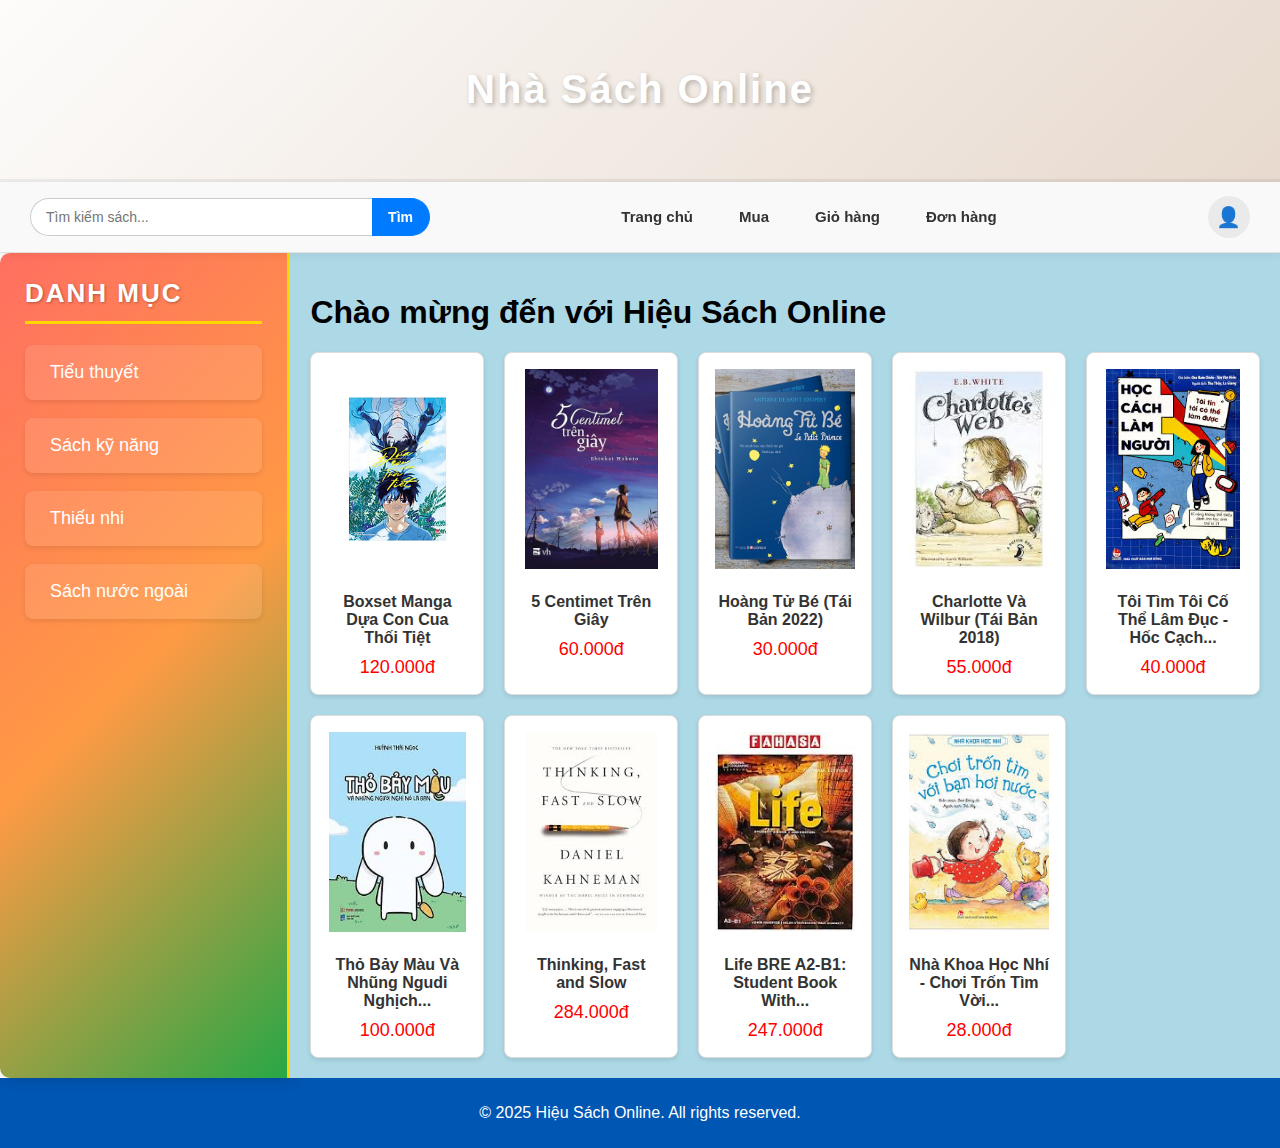
<file: web (1)/html/index.html>
<!DOCTYPE html>
<html lang="vi">
  <head>
    <meta charset="UTF-8" />
    <meta name="viewport" content="width=device-width, initial-scale=1.0" />
    <title>Hiệu Sách Online</title>
    <link rel="stylesheet" href="../css/styles.css" />
  </head>
  <body>
    <header id="header">
  <div class="logo">
    <h1 class="site-title">Nhà Sách Online</h1>
  </div>
    </header>


    <nav id="navigation-menu">
      <div class="search-bar">
        <input type="text" placeholder="Tìm kiếm sách..." id="search-input" />
        <button id="search-button">Tìm</button>
      </div>
      <div class="nav-links">
        <a href="index.html">Trang chủ</a>
        <a href="checkout.html">Mua</a>
        <a href="shop.html">Giỏ hàng</a>
        <a href="#">Đơn hàng</a>


      </div>
      <div class="account-section">
        <a href="user.html" class="account-icon">
          <span class="user-icon">👤</span>
        </a>
      </div>
    </nav>

    <div id="content-wrapper">
      <aside id="sidebar">
        <h2>Danh mục</h2>
        <ul>
          <li><a href="#">Tiểu thuyết</a></li>
          <li><a href="#">Sách kỹ năng</a></li>
          <li><a href="#">Thiếu nhi</a></li>
          <li><a href="#">Sách nước ngoài</a></li>
        </ul>
      </aside>

      <main id="main-content">
        <h1>Chào mừng đến với Hiệu Sách Online</h1>
        <div id="product-list"></div>
      </main>
    </div>

    <footer id="footer">
      <p>© 2025 Hiệu Sách Online. All rights reserved.</p>
    </footer>
<script src="../js/script.js"></script>
  </body>
</html>
</file>
<file: web (1)/css/styles.css>
body {
  font-family: Arial, sans-serif;
  margin: 0;
  padding: 0;
}

#header {
  background: linear-gradient(135deg, #fdfcfb, #e2d1c3, #d1f4f9, #fbc2eb, #a18cd1);
  padding: 40px 20px;
  text-align: center;
  box-shadow: 0 4px 12px rgba(0, 0, 0, 0.1);
  border-bottom: 3px solid rgba(0, 0, 0, 0.05);
  animation: bgShift 12s ease infinite;
  background-size: 500% 500%;
}

.site-title {
  font-size: 40px;
  font-weight: 900;
  color: #fff;
  text-shadow: 2px 2px 5px rgba(0, 0, 0, 0.25);
  letter-spacing: 2px;
  transition: transform 0.3s ease, text-shadow 0.3s ease;
}

.site-title:hover {
  transform: scale(1.05);
  text-shadow: 0 0 10px #fff, 0 0 15px #ff69b4, 0 0 20px #00bcd4;
}

@keyframes bgShift {
  0% { background-position: 0% 50%; }
  50% { background-position: 100% 50%; }
  100% { background-position: 0% 50%; }
}



#navigation-menu {
  background-color: #f9f9f9;
  padding: 14px 30px;
  display: flex;
  justify-content: space-between;
  align-items: center;
  position: sticky;
  top: 0;
  z-index: 1000;
  box-shadow: 0 2px 10px rgba(0, 0, 0, 0.05);
  border-bottom: 1px solid #e0e0e0;
}

/* SEARCH BAR */
#navigation-menu .search-bar {
  display: flex;
  align-items: center;
  flex: 1;
  max-width: 400px;
}

#navigation-menu .search-bar input {
  padding: 10px 15px;
  border: 1px solid #ccc;
  border-right: none;
  border-radius: 20px 0 0 20px;
  width: 100%;
  font-size: 14px;
  background-color: #ffffff;
  color: #333;
  transition: all 0.3s ease;
}

#navigation-menu .search-bar input:focus {
  box-shadow: 0 0 5px rgba(0, 123, 255, 0.3);
  border-color: #007bff;
}

#navigation-menu .search-bar button {
  padding: 10px 16px;
  border: 1px solid #007bff;
  border-left: none;
  border-radius: 0 20px 20px 0;
  background-color: #007bff;
  color: #fff;
  font-size: 14px;
  font-weight: 600;
  cursor: pointer;
  transition: background-color 0.3s ease, transform 0.2s ease;
}

#navigation-menu .search-bar button:hover {
  background-color: #0056b3;
  transform: scale(1.05);
}

/* NAV LINKS */
#navigation-menu .nav-links {
  display: flex;
  align-items: center;
  gap: 18px;
}

#navigation-menu .nav-links a {
  color: #333;
  font-size: 15px;
  font-weight: 600;
  text-decoration: none;
  padding: 8px 14px;
  border-radius: 6px;
  transition: background-color 0.3s ease, color 0.3s ease, transform 0.2s;
}

#navigation-menu .nav-links a:hover {
  background-color: rgba(0, 123, 255, 0.1);
  color: #007bff;
  transform: translateY(-2px);
}

#navigation-menu .nav-links a.active {
  background-color: #007bff;
  color: #fff;
  font-weight: 700;
}

/* ACCOUNT ICON */
.account-section {
  margin-left: 20px;
}

.account-icon {
  display: flex;
  align-items: center;
  justify-content: center;
  background-color: #eaeaea;
  border-radius: 50%;
  width: 42px;
  height: 42px;
  text-decoration: none;
  transition: all 0.3s ease;
}

.account-icon:hover {
  background-color: #d0d0d0;
  transform: scale(1.1);
}

.user-icon {
  font-size: 20px;
  color: #333;
  transition: color 0.3s ease;
}

.account-icon:hover .user-icon {
  color: #007bff;
}




#content-wrapper {
  display: flex;
  min-height: 500px;
}

#sidebar {
  background: linear-gradient(135deg, #ff6f61, #ff9a44, #28a745);
  width: 20%;
  padding: 25px;
  color: white;
  box-shadow: 4px 0 15px rgba(0, 0, 0, 0.2);
  border-right: 3px solid #ffd700;
  border-radius: 10px 0 0 10px;
  transition: transform 0.3s ease;
}

#sidebar:hover {
  transform: translateX(-5px);
}

#sidebar h2 {
  margin-top: 0;
  font-size: 26px;
  border-bottom: 3px solid #ffd700;
  padding-bottom: 12px;
  text-transform: uppercase;
  letter-spacing: 2px;
  font-weight: 700;
  text-shadow: 1px 1px 3px rgba(0, 0, 0, 0.3);
}

#sidebar ul {
  list-style: none;
  padding: 0;
  margin-top: 20px;
}

#sidebar ul li {
  margin: 18px 0;
  padding: 12px 15px;
  border-radius: 8px;
  background-color: rgba(255, 255, 255, 0.1);
  box-shadow: 0 2px 5px rgba(0, 0, 0, 0.1);
  transition: all 0.3s ease;
  animation: fadeIn 0.5s ease-in-out;
}

#sidebar ul li:hover {
  background-color: rgba(255, 215, 0, 0.3);
  transform: scale(1.05);
  box-shadow: 0 4px 10px rgba(0, 0, 0, 0.2);
}

#sidebar ul li a {
  color: white;
  text-decoration: none;
  font-size: 18px;
  display: block;
  padding: 5px 10px;
  transition: color 0.3s ease;
}

#sidebar ul li a:hover {
  color: #ffeb3b;
  text-shadow: 0 0 5px #ffeb3b, 0 0 10px #ffeb3b;
}



#main-content {
  background-color: #add8e6;
  width: 80%;
  padding: 20px;
}

#product-list {
  display: grid;
  grid-template-columns: repeat(5, 1fr);
  gap: 20px;
  max-width: 100%;
}

.card {
  border: 1px solid #ddd;
  border-radius: 8px;
  padding: 16px;
  background-color: white;
  box-shadow: 0 2px 4px rgba(0, 0, 0, 0.1);
  text-align: center;
  transition: transform 0.2s;
}

.card:hover {
  transform: scale(1.05);
}

.card img {
  max-width: 100%;
  height: 200px;
  object-fit: cover;
  margin-bottom: 10px;
}

.card h3 {
  font-size: 16px;
  margin: 10px 0;
  color: #333;
}

.card p {
  font-size: 18px;
  color: #ff0000;
  margin: 0;
}

.card a {
  text-decoration: none;
  color: inherit;
}

#footer {
  background-color: #0056b3;
  padding: 10px;
  text-align: center;
  color: white;
}
</file>
